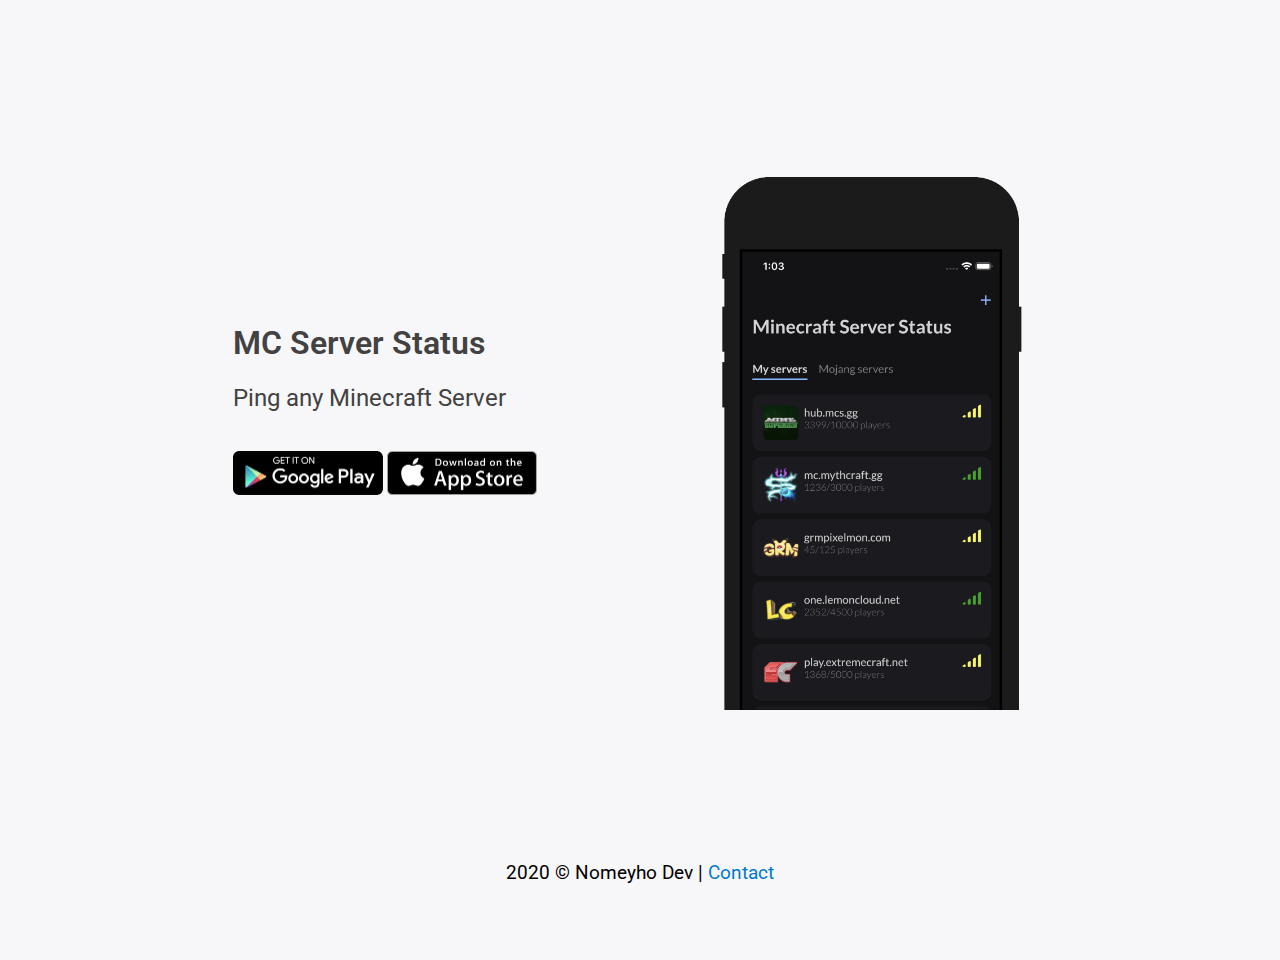
<file: index.html>
<!DOCTYPE html>
<html lang="en">

<head>
    <meta charset="UTF-8">
    <meta name="viewport" content="width=device-width, initial-scale=1">
    <meta name="description" content="Dofus Items for Android and iOS">
    <title>MC Server Status</title>
    <link rel="stylesheet" href="https://fonts.googleapis.com/css?family=Roboto:300,300italic,700,700italic">
    <link rel="stylesheet" href="style.css">
</head>

<body>
    <main>
        <div class="column">
            <h1>MC Server Status</h1>
            <h2>Ping any Minecraft Server</h2>
            <br />
            <a href="TODO">
                <img src="img/google-play-badge.png " width="150px " />
            </a>
            <a href="TODO">
                <img src="img/app-store-badge.png " width="150px " />
            </a>
        </div>
        <div class="column ">
            <img src="img/image.png " width="350px " />
        </div>
    </main>

    <footer>
        <p>2020 © Nomeyho Dev | <a class="button " href="mailto:nomeyho.dev@gmail.com ">Contact</a></p>
    </footer>
</body>

</html>
</file>
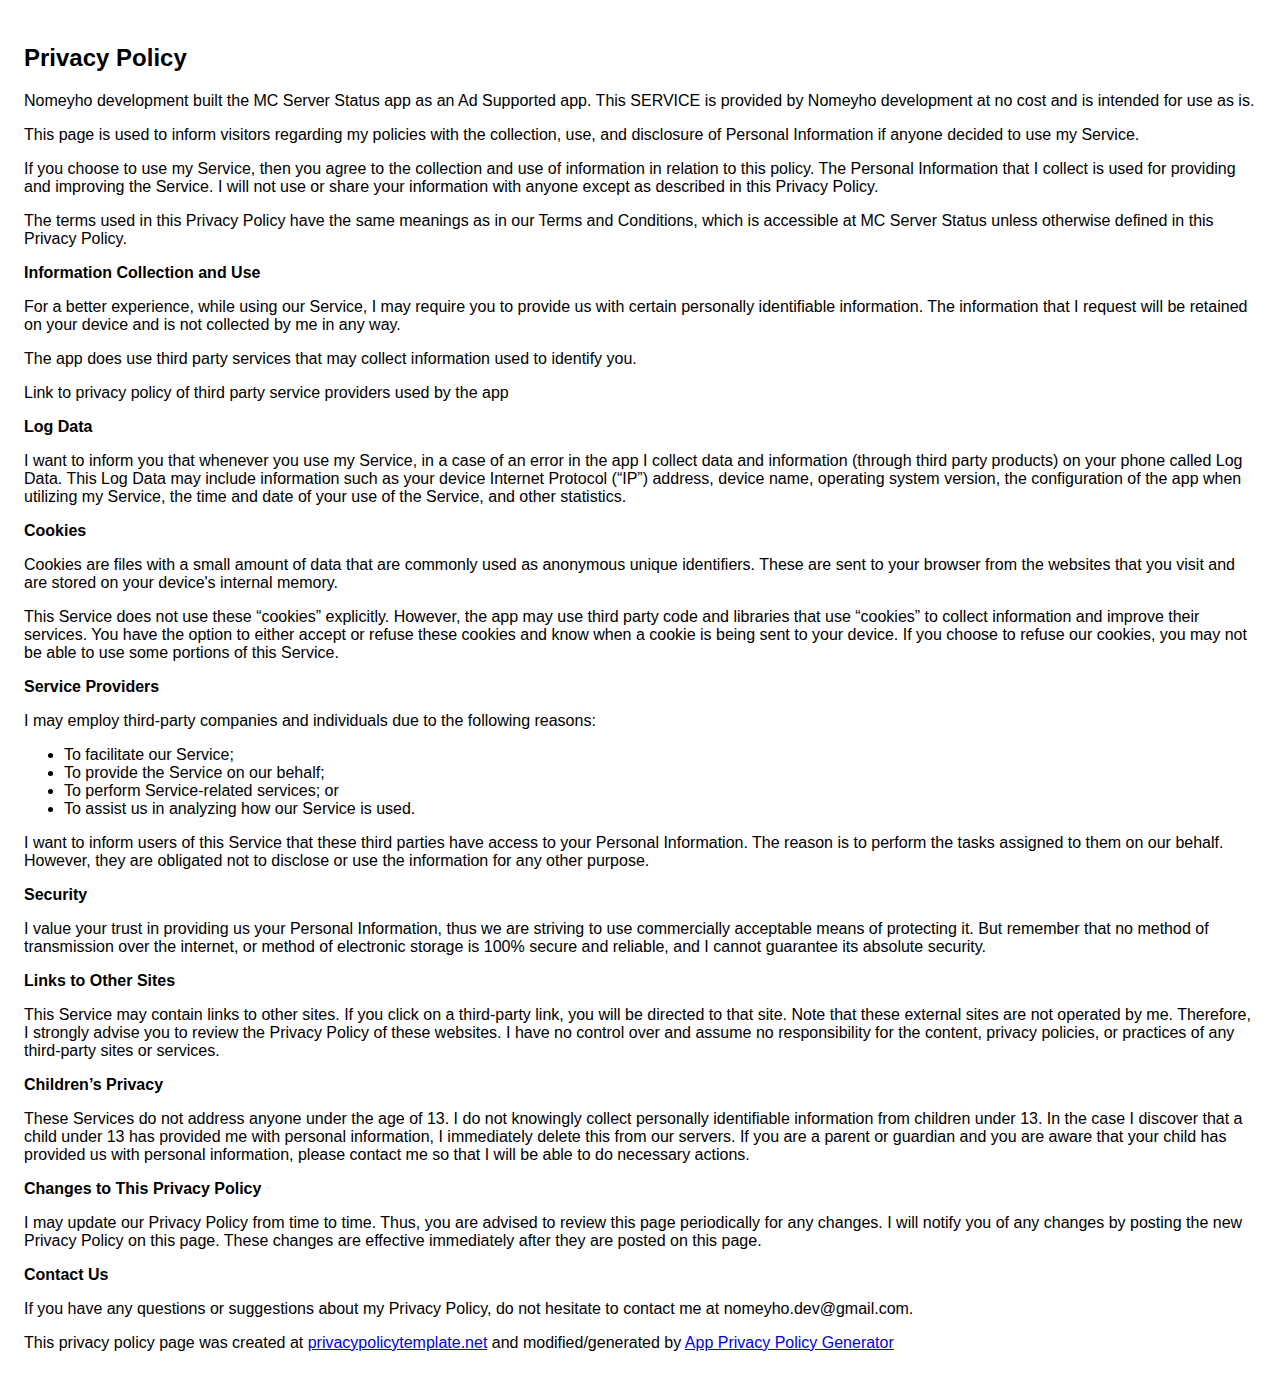
<file: privacy_policy.html>
<!DOCTYPE html>
    <html>
    <head>
      <meta charset='utf-8'>
      <meta name='viewport' content='width=device-width'>
      <title>Privacy Policy</title>
      <style> body { font-family: 'Helvetica Neue', Helvetica, Arial, sans-serif; padding:1em; } </style>
    </head>
    <body>
    <h2>Privacy Policy</h2> <p>
                    Nomeyho development built the MC Server Status app as
                    an Ad Supported app. This SERVICE is provided by
                    Nomeyho development at no cost and is intended for
                    use as is.
                  </p> <p>
                    This page is used to inform visitors regarding
                    my policies with the collection, use, and
                    disclosure of Personal Information if anyone decided to use
                    my Service.
                  </p> <p>
                    If you choose to use my Service, then you agree
                    to the collection and use of information in relation to this
                    policy. The Personal Information that I collect is
                    used for providing and improving the Service.
                    I will not use or share your
                    information with anyone except as described in this Privacy
                    Policy.
                  </p> <p>
                    The terms used in this Privacy Policy have the same meanings
                    as in our Terms and Conditions, which is accessible at
                    MC Server Status unless otherwise defined in this Privacy
                    Policy.
                  </p> <p><strong>Information Collection and Use</strong></p> <p>
                    For a better experience, while using our Service,
                    I may require you to provide us with certain
                    personally identifiable information. The
                    information that I request will be
                    retained on your device and is not collected by me in any way.
                  </p> <p>
                    The app does use third party services that may collect
                    information used to identify you.
                  </p> <div><p>
                      Link to privacy policy of third party service providers
                      used by the app
                    </p> <ul><!----><!----><!----><!----><!----><!----><!----><!----><!----><!----><!----><!----><!----><!----><!----></ul></div> <p><strong>Log Data</strong></p> <p>
                    I want to inform you that whenever
                    you use my Service, in a case of an error in the
                    app I collect data and information (through third
                    party products) on your phone called Log Data. This Log Data
                    may include information such as your device Internet
                    Protocol (“IP”) address, device name, operating system
                    version, the configuration of the app when utilizing
                    my Service, the time and date of your use of the
                    Service, and other statistics.
                  </p> <p><strong>Cookies</strong></p> <p>
                    Cookies are files with a small amount of data that are
                    commonly used as anonymous unique identifiers. These are
                    sent to your browser from the websites that you visit and
                    are stored on your device's internal memory.
                  </p> <p>
                    This Service does not use these “cookies” explicitly.
                    However, the app may use third party code and libraries that
                    use “cookies” to collect information and improve their
                    services. You have the option to either accept or refuse
                    these cookies and know when a cookie is being sent to your
                    device. If you choose to refuse our cookies, you may not be
                    able to use some portions of this Service.
                  </p> <p><strong>Service Providers</strong></p> <p>
                    I may employ third-party companies
                    and individuals due to the following reasons:
                  </p> <ul><li>To facilitate our Service;</li> <li>To provide the Service on our behalf;</li> <li>To perform Service-related services; or</li> <li>To assist us in analyzing how our Service is used.</li></ul> <p>
                    I want to inform users of this
                    Service that these third parties have access to your
                    Personal Information. The reason is to perform the tasks
                    assigned to them on our behalf. However, they are obligated
                    not to disclose or use the information for any other
                    purpose.
                  </p> <p><strong>Security</strong></p> <p>
                    I value your trust in providing us
                    your Personal Information, thus we are striving to use
                    commercially acceptable means of protecting it. But remember
                    that no method of transmission over the internet, or method
                    of electronic storage is 100% secure and reliable, and
                    I cannot guarantee its absolute security.
                  </p> <p><strong>Links to Other Sites</strong></p> <p>
                    This Service may contain links to other sites. If you click
                    on a third-party link, you will be directed to that site.
                    Note that these external sites are not operated by
                    me. Therefore, I strongly advise you to
                    review the Privacy Policy of these websites.
                    I have no control over and assume no
                    responsibility for the content, privacy policies, or
                    practices of any third-party sites or services.
                  </p> <p><strong>Children’s Privacy</strong></p> <p>
                    These Services do not address anyone under the age of 13.
                    I do not knowingly collect personally
                    identifiable information from children under 13. In the case
                    I discover that a child under 13 has provided
                    me with personal information,
                    I immediately delete this from our servers. If you
                    are a parent or guardian and you are aware that your child
                    has provided us with personal information, please contact
                    me so that I will be able to do
                    necessary actions.
                  </p> <p><strong>Changes to This Privacy Policy</strong></p> <p>
                    I may update our Privacy Policy from
                    time to time. Thus, you are advised to review this page
                    periodically for any changes. I will
                    notify you of any changes by posting the new Privacy Policy
                    on this page. These changes are effective immediately after
                    they are posted on this page.
                  </p> <p><strong>Contact Us</strong></p> <p>
                    If you have any questions or suggestions about
                    my Privacy Policy, do not hesitate to contact
                    me at nomeyho.dev@gmail.com.
                  </p> <p>
                    This privacy policy page was created at
                    <a href="https://privacypolicytemplate.net" target="_blank">privacypolicytemplate.net</a>
                    and modified/generated by
                    <a href="https://app-privacy-policy-generator.firebaseapp.com/" target="_blank">App Privacy Policy Generator</a></p>
    </body>
    </html>
</file>
<file: style.css>
body {
    font-family: 'Roboto';
    height: 100%;
    background-color: #F7F6F9;
    display: -webkit-box;
    display: -moz-box;
    display: -ms-flexbox;
    display: -webkit-flex;
    display: flex;
    align-items: center;
    justify-content: center;
    flex-direction: column;
}

@media screen and (max-width: 720px) {
    body {
        flex-direction: column;
    }
    main {
        flex-direction: column;
    }
}

* {
    -webkit-touch-callout: none;
    -webkit-user-select: none;
    -khtml-user-select: none;
    -moz-user-select: none;
    -ms-user-select: none;
    user-select: none;
}

main {
    display: -webkit-box;
    display: -moz-box;
    display: -ms-flexbox;
    display: -webkit-flex;
    display: flex;
    align-items: center;
    justify-content: center;
}

main .column {
    padding: 5rem;
}

h1 {
    font-size: 2rem;
    font-weight: 600;
    color: #424242;
}

h2 {
    font-size: 1.5rem;
    font-weight: 400;
    color: #424242;
}

footer {
    padding: 3rem;
    text-align: center;
    font-size: 1.2rem;
}

a {
    color: #007ACC;
    text-decoration: none;
}

a:visited {
    color: #007ACC;
}
</file>
